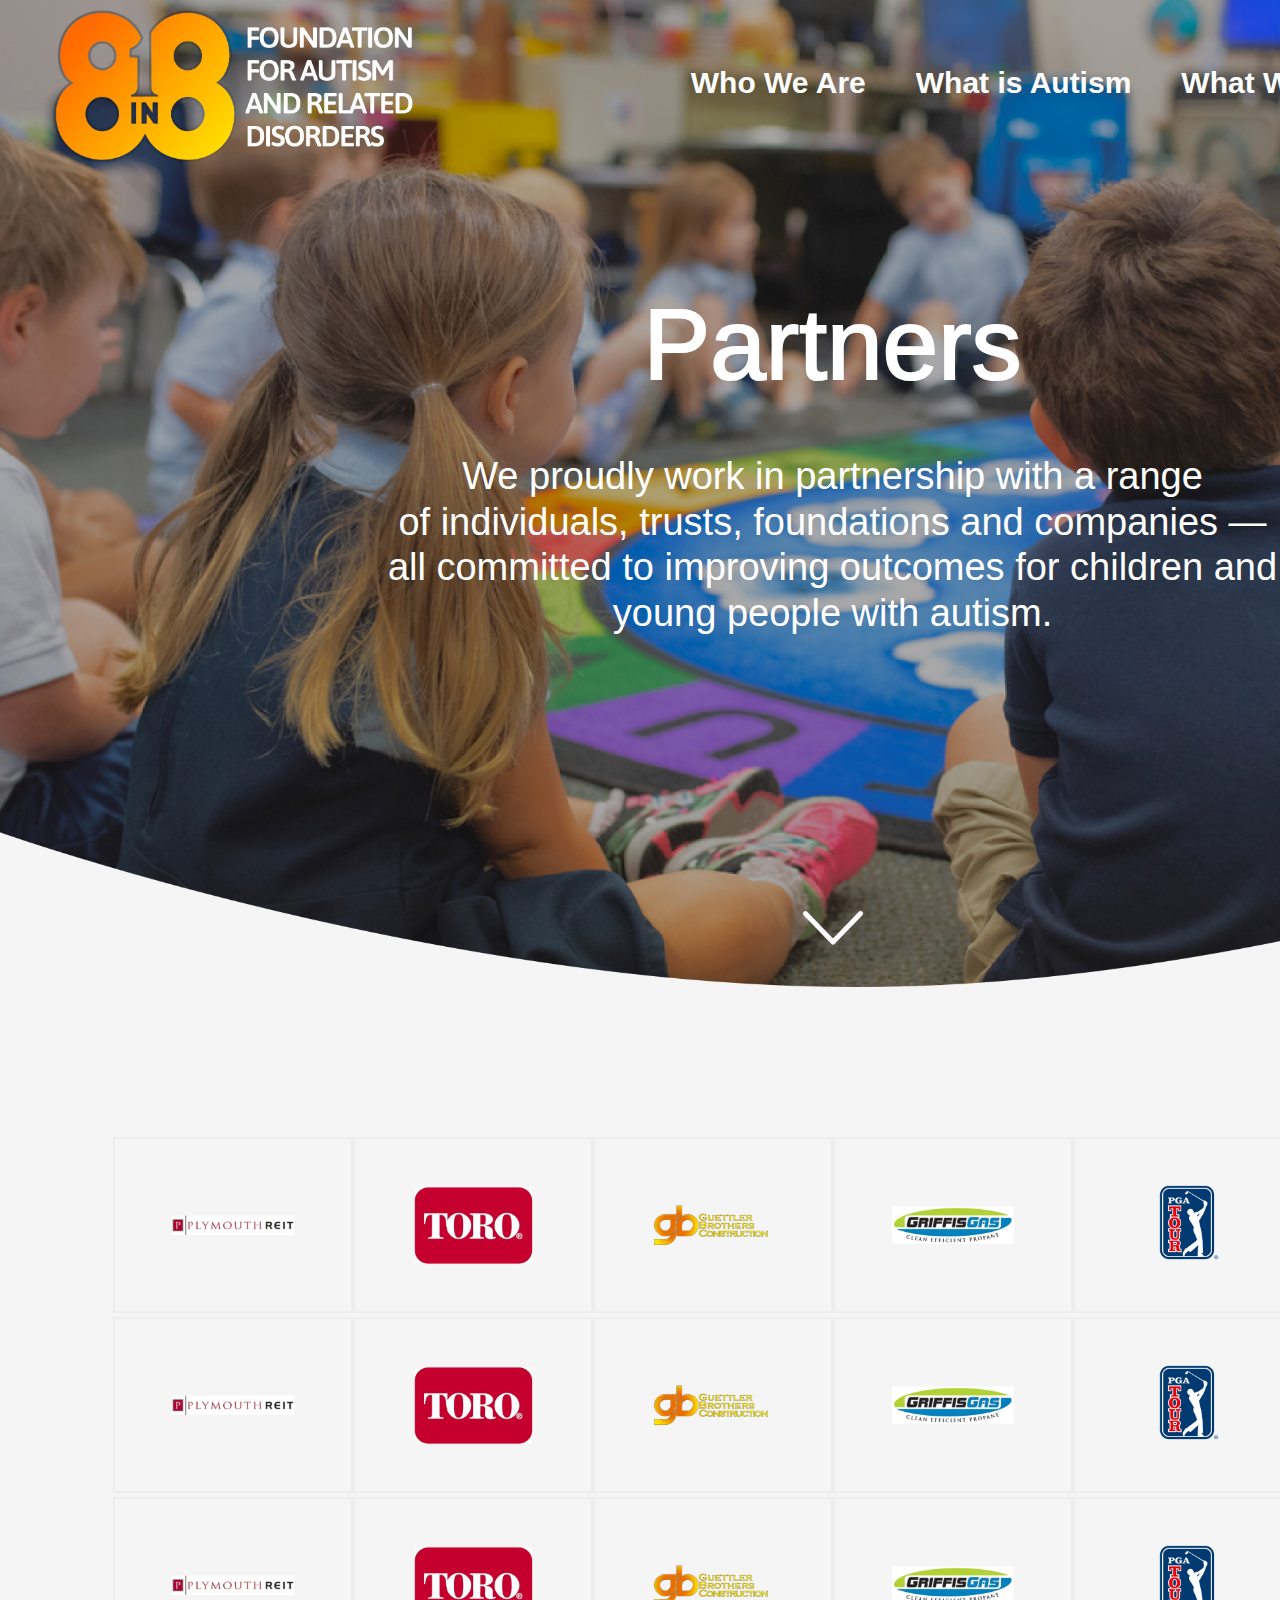
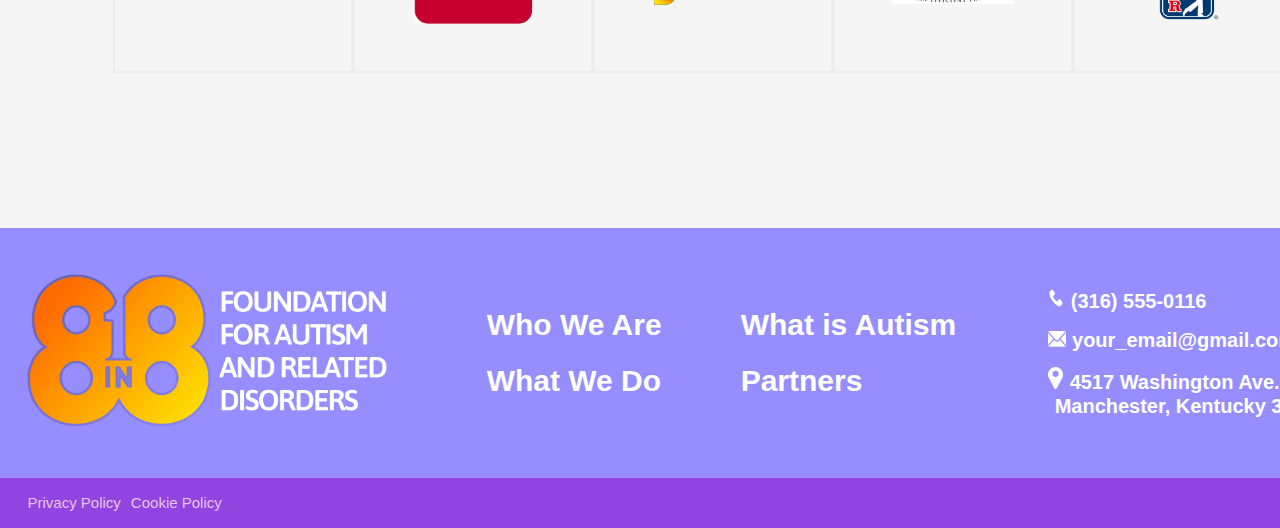
<file: OneIn88/Page 4/index.html>
<!DOCTYPE html>
<html lang="en">
<head>
    <meta charset="UTF-8">
    <meta http-equiv="X-UA-Compatible" content="IE=edge">
    <meta name="viewport" content="width=device-width, initial-scale=1.0">
    <link rel="icon" type="image/x-icon" href="./img/Block1Photo/favicon.ico">
    <link rel="stylesheet" href="./css/reset.css">
    <link rel="stylesheet" href="./css/index.css">
    <title>OneIn88</title>
</head>
<body class="body">
    <section class="block-one">
        <header class="header">
         <div class="header-block">
            <div class="head-logo-block">
                <a class="header-link" href="../Page 1/index.html"><img src="./img/Block1Photo/Лого.png" alt="OneIn88" class="logo"></a>
            </div>
            <ul class="header-menu">
            <li class="header-item"><a class="header-link" href="../Page 1/index.html">Who We Are</a></li>
            <li class="header-item"><a class="header-link" href="../Page 2/index_p2.html">What is Autism</a></li>
            <li class="header-item"><a class="header-link" href="../Page 3/index.html">What We Do</a></li>
            <li class="header-item"><a class="header-link" href="../Page 4/index.html">Partners</a></li>
            <li class=""><a href="#"><img src="./img/Block1Photo/search.png" alt="search" class="header-search"></a></li>
            </ul>
         </div>
        </header>
    
        <div class="fraze">
            <h1 class="big-fraze">Partners</h1>
            <p class="small-fraze">We proudly work in partnership with a range of individuals, trusts, foundations and companies — all committed to improving outcomes for children and young people with autism.</p>
        </div>
        
        <div class="pointer">
        <img src="./img/Block1Photo/pointer.png" alt="pointer" class="arrow-img">
        </div>
        </section>

        <div class="all-partners">
        <section class="eight-block">
            <div class="partners">
                <a href="#"><img src="./img/Partners/plymouthreit.jpg" alt="" class="img-partner"></a>
                <a href="#"><img src="./img/Partners/Toro.jpg" alt="" class="img-partner"></a>
                <a href="#"><img src="./img/Partners/GBC.png" alt="" class="img-partner"></a>
                <a href="#"><img src="./img/Partners/GriffisGas.jpg" alt="" class="img-partner"></a>
                <a href="#"><img src="./img/Partners/Tour.jpg" alt="" class="img-partner"></a>
                <a href="#"><img src="./img/Partners/Dr. Epic.jpg" alt="" class="img-partner"></a>
            </div>
        </section>

        <section class="eight-block">
            <div class="partners">
                <a href="#"><img src="./img/Partners/plymouthreit.jpg" alt="" class="img-partner"></a>
                <a href="#"><img src="./img/Partners/Toro.jpg" alt="" class="img-partner"></a>
                <a href="#"><img src="./img/Partners/GBC.png" alt="" class="img-partner"></a>
                <a href="#"><img src="./img/Partners/GriffisGas.jpg" alt="" class="img-partner"></a>
                <a href="#"><img src="./img/Partners/Tour.jpg" alt="" class="img-partner"></a>
                <a href="#"><img src="./img/Partners/Dr. Epic.jpg" alt="" class="img-partner"></a>
            </div>
        </section>

        <section class="eight-block">
            <div class="partners">
                <a href="#"><img src="./img/Partners/plymouthreit.jpg" alt="" class="img-partner"></a>
                <a href="#"><img src="./img/Partners/Toro.jpg" alt="" class="img-partner"></a>
                <a href="#"><img src="./img/Partners/GBC.png" alt="" class="img-partner"></a>
                <a href="#"><img src="./img/Partners/GriffisGas.jpg" alt="" class="img-partner"></a>
                <a href="#"><img src="./img/Partners/Tour.jpg" alt="" class="img-partner"></a>
                <a href="#"><img src="./img/Partners/Dr. Epic.jpg" alt="" class="img-partner"></a>
            </div>
        </section>
        </div>

        <footer class="footer">
            <a href="../Page 1/index.html"><img src="./img/Block1Photo/Лого.png" alt="OneIn88" class="logo"></a>
            <div class="footer-menu">
            <li class="header-item"><a class="header-link" href="../Page 1/index.html">Who We Are</a></li>
            <li class="header-item"><a class="header-link" href="../Page 2/index_p2.html">What is Autism</a></li>
            <li class="header-item"><a class="header-link" href="../Page 3/index.html">What We Do</a></li>
            <li class="header-item"><a class="header-link" href="../Page 4/index.html">Partners</a></li>
            </div>
            <div class="footer-infblock">
                <div class="foot-info">
                <a href="tel:(316) 555-0116 ;"><p class="phone">(316) 555-0116</p></a>
                <a href="https://mail.google.com" target="_blank"><p class="email">your_email@gmail.com</p></a>
                <a href="https://www.google.com/maps/search/The+White+House/@38.8985551,-77.0397559,17z/data=!3m1!4b1" target="_blank"><p class="adress">4517 Washington Ave. Manchester, Kentucky 39495</p></a>
                </div>
            </div>
            <div class="media-block">
            <a href="../Page 5/index.html"><button class="donate-foot">Donate</button></a>
                <p class="follow">Follow-us</p>
            <div class="soc-media">
               <a href="https://facebook.com" target="_blank"><img src="./img/Block9:1Photo/Facebook.png" alt="" class="icons"></a>
                <a href="https://instagram.com" target="_blank"><img src="./img/Block9:1Photo/insta.png" alt="" class="icons"></a>
                <a href="https://linkedin.com" target="_blank"><img src="./img/Block9:1Photo/in.png" alt="" class="icons"></a>
                <a href="https://youtube.com" target="_blank"><img src="./img/Block9:1Photo/youtube.png" alt="" class="icons"></a>
                <a href="https://twitter.com" target="_blank"><img src="./img/Block9:1Photo/twitter.png" alt="" class="icons"></a>
            </div>
            </div>
        </footer>
        <section class="privacy">
            <div class="block-privacy">
            <div class="policy">
                <a href="#"><p class="priv-paragraph" id="link-policy">Privacy Policy</p></a>
                <a href="#"><p class="priv-paragraph" id="link-policy">Cookie Policy</p></a>
            </div>
                <a href="#"><p class="priv-paragraph">© Copyright 2021. All rights reserved.</p></a>
            </div>
        </section>
</body>
</html>
</file>
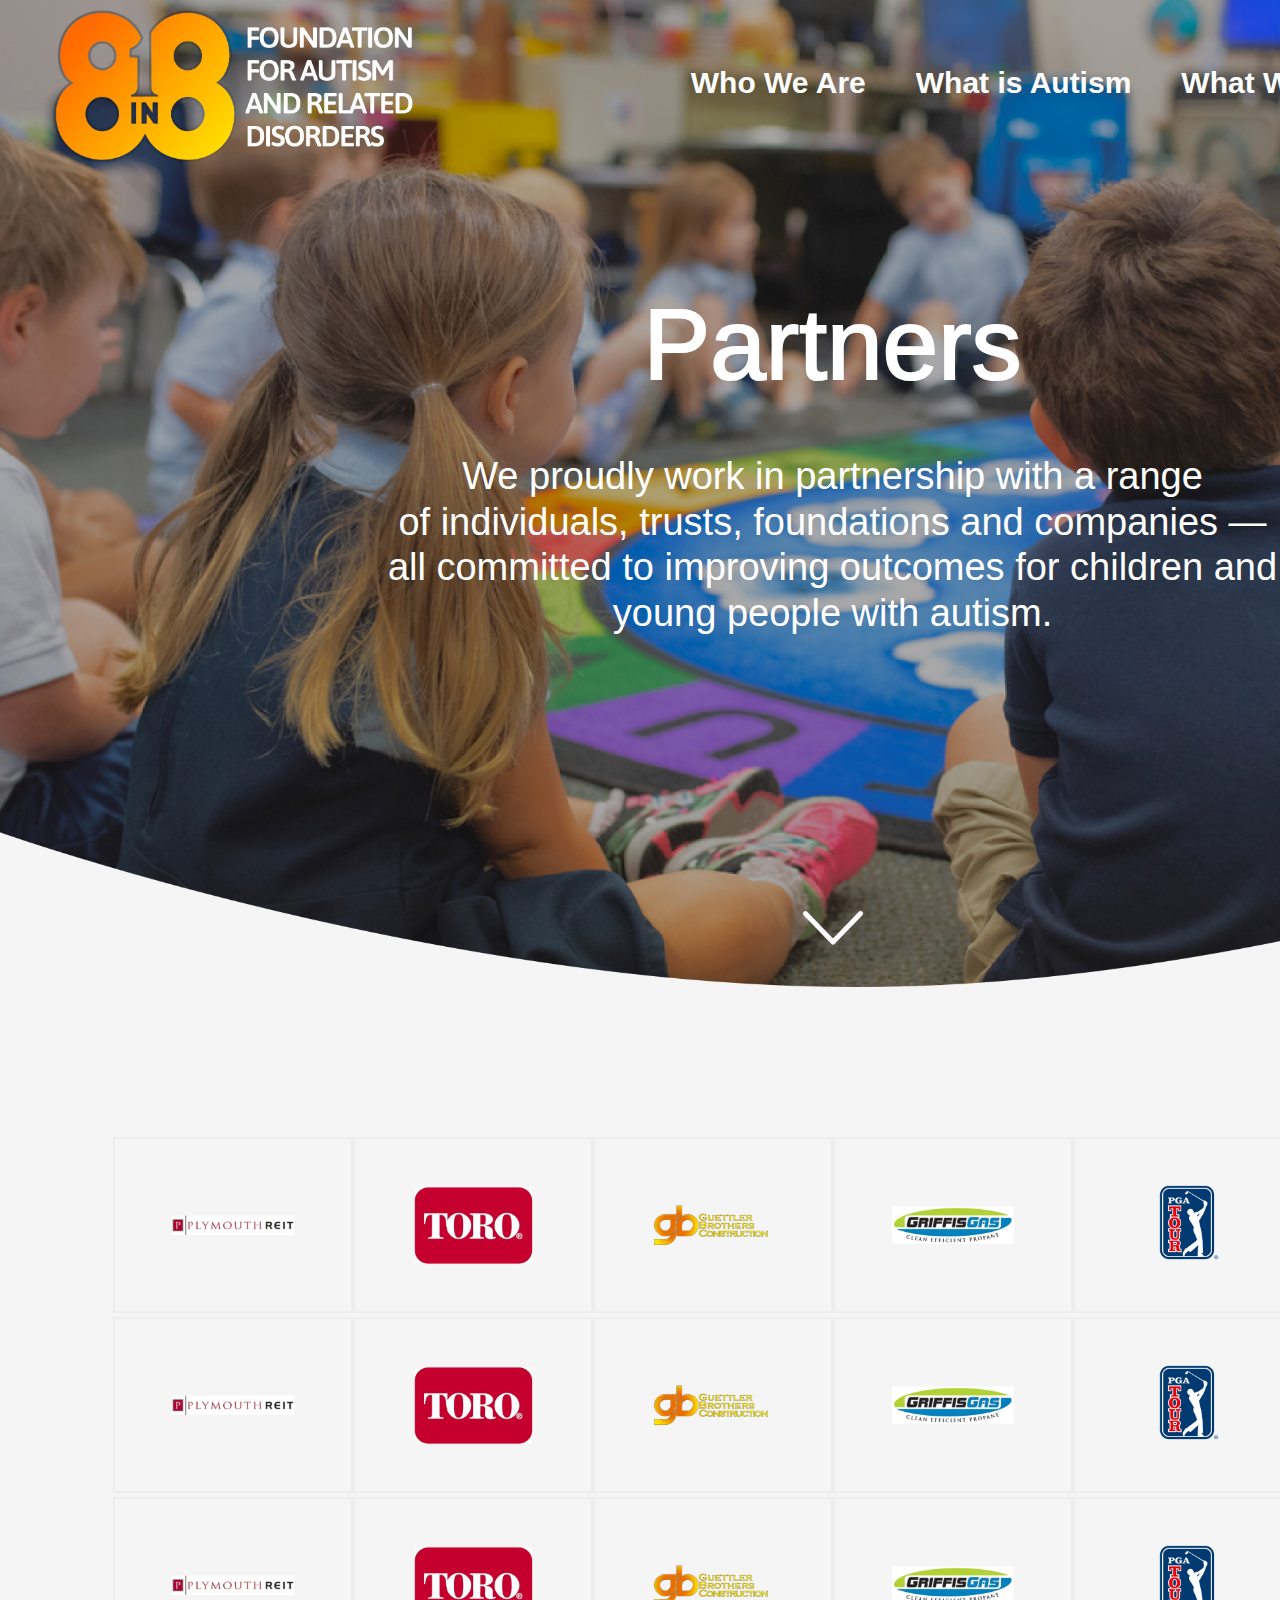
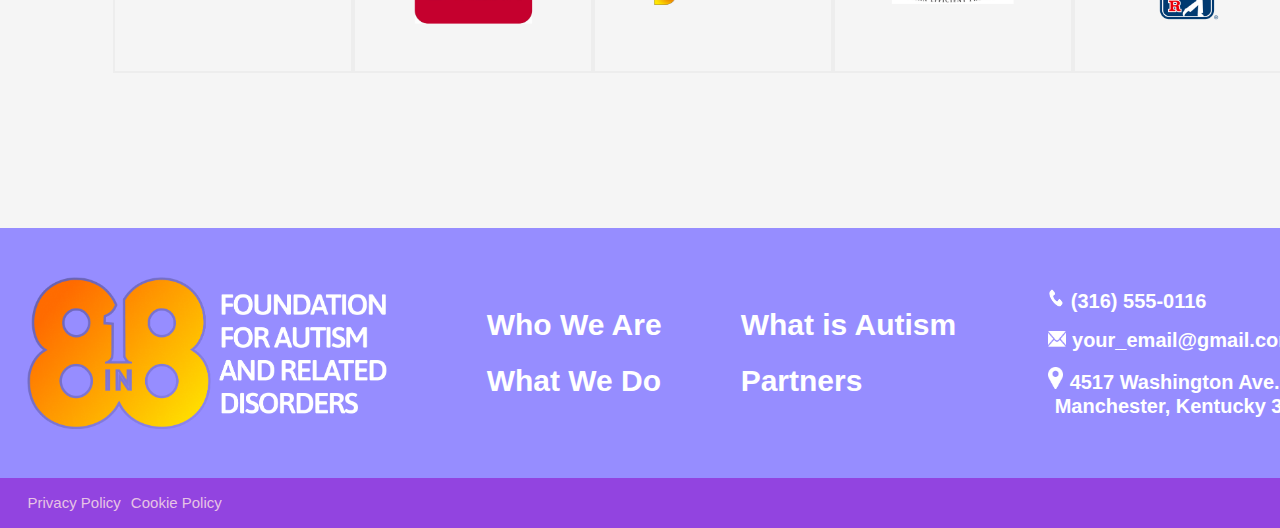
<file: Сайт/Page 4/index.html>
<!DOCTYPE html>
<html lang="en">
<head>
    <meta charset="UTF-8">
    <meta http-equiv="X-UA-Compatible" content="IE=edge">
    <meta name="viewport" content="width=device-width, initial-scale=1.0">
    <link rel="stylesheet" href="./css/reset.css">
    <link rel="stylesheet" href="./css/index.css">
    <title>Document</title>
</head>
<body class="body">
    <section class="block-one">
        <header class="header">
         <div class="header-block">
            <div class="head-logo-block">
                <a class="header-link" href="../Page 1/index.html"><img src="./img/Block1Photo/Лого.png" alt="OneIn88" class="logo"></a>
            </div>
            <ul class="header-menu">
            <li class="header-item"><a class="header-link" href="../Page 1/index.html">Who We Are</a></li>
            <li class="header-item"><a class="header-link" href="../Page 2/index_p2.html">What is Autism</a></li>
            <li class="header-item"><a class="header-link" href="../Page 3/index.html">What We Do</a></li>
            <li class="header-item"><a class="header-link" href="../Page 4/index.html">Partners</a></li>
            <li class=""><a href="#"><img src="./img/Block1Photo/search.png" alt="search" class="header-search"></a></li>
            </ul>
         </div>
        </header>
    
        <div class="fraze">
            <h1 class="big-fraze">Partners</h1>
            <p class="small-fraze">We proudly work in partnership with a range of individuals, trusts, foundations and companies — all committed to improving outcomes for children and young people with autism.</p>
        </div>
        
        <div class="pointer">
        <img src="./img/Block1Photo/pointer.png" alt="pointer" class="arrow-img">
        </div>
        </section>

        <div class="all-partners">
        <section class="eight-block">
            <div class="partners">
                <a href="#"><img src="./img/Partners/plymouthreit.jpg" alt="" class="img-partner"></a>
                <a href="#"><img src="./img/Partners/Toro.jpg" alt="" class="img-partner"></a>
                <a href="#"><img src="./img/Partners/GBC.png" alt="" class="img-partner"></a>
                <a href="#"><img src="./img/Partners/GriffisGas.jpg" alt="" class="img-partner"></a>
                <a href="#"><img src="./img/Partners/Tour.jpg" alt="" class="img-partner"></a>
                <a href="#"><img src="./img/Partners/Dr. Epic.jpg" alt="" class="img-partner"></a>
            </div>
        </section>

        <section class="eight-block">
            <div class="partners">
                <a href="#"><img src="./img/Partners/plymouthreit.jpg" alt="" class="img-partner"></a>
                <a href="#"><img src="./img/Partners/Toro.jpg" alt="" class="img-partner"></a>
                <a href="#"><img src="./img/Partners/GBC.png" alt="" class="img-partner"></a>
                <a href="#"><img src="./img/Partners/GriffisGas.jpg" alt="" class="img-partner"></a>
                <a href="#"><img src="./img/Partners/Tour.jpg" alt="" class="img-partner"></a>
                <a href="#"><img src="./img/Partners/Dr. Epic.jpg" alt="" class="img-partner"></a>
            </div>
        </section>

        <section class="eight-block">
            <div class="partners">
                <a href="#"><img src="./img/Partners/plymouthreit.jpg" alt="" class="img-partner"></a>
                <a href="#"><img src="./img/Partners/Toro.jpg" alt="" class="img-partner"></a>
                <a href="#"><img src="./img/Partners/GBC.png" alt="" class="img-partner"></a>
                <a href="#"><img src="./img/Partners/GriffisGas.jpg" alt="" class="img-partner"></a>
                <a href="#"><img src="./img/Partners/Tour.jpg" alt="" class="img-partner"></a>
                <a href="#"><img src="./img/Partners/Dr. Epic.jpg" alt="" class="img-partner"></a>
            </div>
        </section>
        </div>

        <footer class="footer">
            <img src="./img/Block1Photo/Лого.png" alt="OneIn88" class="logo">
            <div class="footer-menu">
            <li class="header-item"><a class="header-link" href="#">Who We Are</a></li>
            <li class="header-item"><a class="header-link" href="#">What is Autism</a></li>
            <li class="header-item"><a class="header-link" href="#">What We Do</a></li>
            <li class="header-item"><a class="header-link" href="#">Partners</a></li>
            </div>
            <div class="footer-infblock">
                <div class="foot-info">
                <a href="#"><p class="phone">(316) 555-0116</p></a>
                <a href="#"><p class="email">your_email@gmail.com</p></a>
                <a href="#"><p class="adress">4517 Washington Ave. Manchester, Kentucky 39495</p></a>
                </div>
            </div>
            <div class="media-block">
            <a href="../Page 5/index.html"><button class="donate-foot">Donate</button></a>
                <p class="follow">Follow-us</p>
            <div class="soc-media">
               <a href="#"><img src="./img/Block9:1Photo/Facebook.png" alt="" class="icons"></a>
                <a href="#"><img src="./img/Block9:1Photo/insta.png" alt="" class="icons"></a>
                <a href="#"><img src="./img/Block9:1Photo/in.png" alt="" class="icons"></a>
                <a href="#"><img src="./img/Block9:1Photo/youtube.png" alt="" class="icons"></a>
                <a href="#"><img src="./img/Block9:1Photo/twitter.png" alt="" class="icons"></a>
            </div>
            </div>
        </footer>
        <section class="privacy">
            <div class="block-privacy">
            <div class="policy">
                <a href="#"><p class="priv-paragraph" id="link-policy">Privacy Policy</p></a>
                <a href="#"><p class="priv-paragraph" id="link-policy">Cookie Policy</p></a>
            </div>
                <a href="#"><p class="priv-paragraph">© Copyright 2021. All rights reserved.</p></a>
            </div>
        </section>
</body>
</html>
</file>
<file: OneIn88/Page 4/css/index.css>
.body{
    background-color: #F5F5F5;
}

.block-one{
    background-image: url(../img/Block1Photo/Partners_bck.png) ;
    background-size:cover;
    background-repeat: no-repeat;
    height: 987px;
}


.header{
    position: relative;
    top: 0;
    left: calc(50% - 1660px / 2);
    width: 1660px;
}

.header-block{
    display: flex;
    justify-content: space-between;
    align-items: center;
}

.head-logo-block{
    margin-left: 50px;
    margin-top: 10px;
}

.logo{
    width: 370px;
    height: 152px;
}

.header-menu{
    display: flex;
    align-items: center;
}

.header-item{
    list-style-type: none;
    margin-right: 50px;
    font-weight: bold;
    font-size: 30px;
    color: white;
}

.header-item .header-link::before{
    content: '';
    position: absolute;
    top: 40px;
    width: 0%;
    height: 8px;
    background: linear-gradient(0.25turn , #FF8B38 , #FFD338);
    border-radius: 10px;
    transition: 0.6s;
}

.header-item .header-link:hover::before{
    width:100%;
}

.header-search{
    margin-right: 50px;
    width: 35px;
    height: 35px;
}

.fraze{
    display: flex;
    flex-direction: column;
    padding-top: 118px;
    align-items: center;
    padding-bottom: 100px;
    justify-content: center;
}

.big-fraze{
    -webkit-text-stroke: thin;
    font-size: 100px;
    color: white;
    padding-bottom: 50px;
}

.small-fraze{
    width: 894px;
    font-size: 38px;
    color: white;
    text-align: center;
}



.pointer{
    display: flex;
    justify-content: center;
    padding-top: 160px;
    padding-bottom: 20px;
}

.arrow-img{
    width: 62px;
    height: 62px;
    transition: 0.5s;
}

.arrow-img:hover{
    transform: translateY(-7px);
}

.all-partners{
    padding-top: 150px;
    padding-bottom: 150px;
}

.eight-block{
    display: flex;
    justify-content: center;
    width: 1531px;
    margin: 0 auto;
}
.partners{
    display: flex;
    justify-content: space-between;
    align-items: center;
}

.img-partner{
    width: 240px;
    height: 176px;
    border: #EDEDED 2px solid;
}

.img-partner:hover{
    border: none;
    box-shadow: 0 0 10px #a7a7a770 ,0 0 50px #b2b2b269;
    transition: 0.3s;
}

.footer{
    background-color: #968DFF;
    height: 250px;
    display: flex;
    align-items: center;
    justify-content: center;
}

.footer-menu{
    display: grid;
    grid-template-columns: 234px 274px;
    grid-gap: 20px;
    padding-left: 90px;
}

.footer-infblock{
    width: 327px;
    color: white;
    font-size: 20px;
    font-weight: bold;
    margin-left: 40px;
    display: flex;
    flex-direction: column;
    align-items: flex-start;
}

.foot-info{
    display: flex;
    flex-direction: column;
}

.foot-info :not(:last-child){
    margin-bottom: 15px;
}

.phone::before{
    content: '' ;
    background-image: url(../img/Block9Photo/phone.png) ;
    background-size: 16.19px 20px ;
    background-repeat: no-repeat;
    display: inline-block ;
	background-position: right center;
	position:relative;
	right:0.5vw;
    width: 16.19px;
    height: 20px;
}

.email::before{
    content: '' ;
    background-image: url(../img/Block9Photo/email.png) ;
    background-size: 19px 15.4px ;
    background-repeat: no-repeat;
    display: inline-block ;
	background-position: right center;
	position:relative;
	right:0.5vw;
    width: 17.4px;
    height: 15.4px;
}

.adress::before{
    content: '' ;
    background-image: url(../img/Block9Photo/Location.png) ;
    background-size: 15px 22px ;
    background-repeat: no-repeat;
    display: inline-block ;
	background-position: right center;
	position:relative;
	right:0.5vw;
    width: 15px;
    height: 22px;
}

.media-block{
    display: flex;
    flex-direction: column;
    align-items: center;
    justify-content: center;
}

.donate-foot{
    padding: 20px 80px;
    background: linear-gradient(0.25turn , #FF8B38 , #FFD338);
    box-shadow: 0px 8px 15px rgba(0, 0, 0, 0.1);
    border: none;
    border-radius: 50px;
    -webkit-text-stroke: thin;
    color: white;
    font-size: 30px;
    cursor: pointer;
    transition: 0.5s ;
}

.donate-foot:hover{
    box-shadow: 0 0 10px #FFD338, 0 0 25px #FF8B38, 0 0 50px #FFD338;
}

.donate-foot:active{
    background: linear-gradient(0.25turn , #fd7615 , #fcc913);
    box-shadow: 0 0 10px #fcc913, 0 0 25px #fd7615, 0 0 50px #fcc913;
}

.follow{
    margin-top: 10px;
    color: white;
    font-size: 15px;
    font-weight: bold;
}

.soc-media{
display: flex;
margin-top: 5px;
}

.icons{
    width: 35px;
    height: 35px;
    margin-right: 10px;
    transition: 0.5s ;
}

.icons:hover{
    transform: translateY(-5px);
}

.privacy{
    background-color: #9244E0;
    height: 50px;
    display: flex;
    align-items: center;
    justify-content: center;
}


.block-privacy{
    display: flex;
    justify-content: space-between;
    align-items: center;
    width: 1610px;
    margin:  0 auto;
}

.priv-paragraph{
    color: #E7C3E5;
    font-size: 15px;
}

#link-policy{
    margin-right: 10px;
}

.policy{
    display: flex;
}

@media screen and (max-width: 1600px) {
    .block-one{
        width: 1665px;
        margin: 0 auto;
    }
    .all-partners{
        width: 1665px;
        margin: 0 auto;
    }

    .footer{
        width: 1665px;
        margin: 0 auto;
    }

    .privacy{
        width: 1665px;
        margin: 0 auto;
    }
}
</file>
<file: Сайт/Page 4/css/index.css>
.body{
    background-color: #F5F5F5;
}

.block-one{
    background-image: url(../img/Block1Photo/Partners_bck.png) ;
    background-size:cover;
    background-repeat: no-repeat;
    height: 987px;
}


.header{
    position: relative;
    top: 0;
    left: calc(50% - 1660px / 2);
    width: 1660px;
}

.header-block{
    display: flex;
    justify-content: space-between;
    align-items: center;
}

.head-logo-block{
    margin-left: 50px;
    margin-top: 10px;
}

.logo{
    width: 370px;
    height: 152px;
}

.header-menu{
    display: flex;
    align-items: center;
}

.header-item{
    list-style-type: none;
    margin-right: 50px;
    font-weight: bold;
    font-size: 30px;
    color: white;
}

.header-item .header-link::before{
    content: '';
    position: absolute;
    top: 40px;
    width: 0%;
    height: 8px;
    background: linear-gradient(0.25turn , #FF8B38 , #FFD338);
    border-radius: 10px;
    transition: 0.6s;
}

.header-item .header-link:hover::before{
    width:100%;
}

.header-search{
    margin-right: 50px;
    width: 35px;
    height: 35px;
}

.fraze{
    display: flex;
    flex-direction: column;
    padding-top: 118px;
    align-items: center;
    padding-bottom: 100px;
    justify-content: center;
}

.big-fraze{
    -webkit-text-stroke: thin;
    font-size: 100px;
    color: white;
    padding-bottom: 50px;
}

.small-fraze{
    width: 894px;
    font-size: 38px;
    color: white;
    text-align: center;
}



.pointer{
    display: flex;
    justify-content: center;
    padding-top: 160px;
    padding-bottom: 20px;
}

.arrow-img{
    width: 62px;
    height: 62px;
    transition: 0.5s;
}

.arrow-img:hover{
    transform: translateY(-7px);
}

.all-partners{
    padding-top: 150px;
    padding-bottom: 150px;
}

.eight-block{
    display: flex;
    justify-content: center;
    width: 1531px;
    margin: 0 auto;
}
.partners{
    display: flex;
    justify-content: space-between;
    align-items: center;
}

.img-partner{
    width: 240px;
    height: 176px;
    border: #EDEDED 2px solid;
}

.img-partner:hover{
    border: none;
    box-shadow: 0 0 10px #a7a7a770 ,0 0 50px #b2b2b269;
    transition: 0.3s;
}

.footer{
    background-color: #968DFF;
    height: 250px;
    display: flex;
    align-items: center;
    justify-content: center;
}

.footer-menu{
    display: grid;
    grid-template-columns: 234px 274px;
    grid-gap: 20px;
    padding-left: 90px;
}

.footer-infblock{
    width: 327px;
    color: white;
    font-size: 20px;
    font-weight: bold;
    margin-left: 40px;
    display: flex;
    flex-direction: column;
    align-items: flex-start;
}

.foot-info{
    display: flex;
    flex-direction: column;
}

.foot-info :not(:last-child){
    margin-bottom: 15px;
}

.phone::before{
    content: '' ;
    background-image: url(../img/Block9Photo/phone.png) ;
    background-size: 16.19px 20px ;
    background-repeat: no-repeat;
    display: inline-block ;
	background-position: right center;
	position:relative;
	right:0.5vw;
    width: 16.19px;
    height: 20px;
}

.email::before{
    content: '' ;
    background-image: url(../img/Block9Photo/email.png) ;
    background-size: 19px 15.4px ;
    background-repeat: no-repeat;
    display: inline-block ;
	background-position: right center;
	position:relative;
	right:0.5vw;
    width: 17.4px;
    height: 15.4px;
}

.adress::before{
    content: '' ;
    background-image: url(../img/Block9Photo/Location.png) ;
    background-size: 15px 22px ;
    background-repeat: no-repeat;
    display: inline-block ;
	background-position: right center;
	position:relative;
	right:0.5vw;
    width: 15px;
    height: 22px;
}

.media-block{
    display: flex;
    flex-direction: column;
    align-items: center;
    justify-content: center;
}

.donate-foot{
    padding: 20px 80px;
    background: linear-gradient(0.25turn , #FF8B38 , #FFD338);
    box-shadow: 0px 8px 15px rgba(0, 0, 0, 0.1);
    border: none;
    border-radius: 50px;
    -webkit-text-stroke: thin;
    color: white;
    font-size: 30px;
    cursor: pointer;
    transition: 0.5s ;
}

.donate-foot:hover{
    box-shadow: 0 0 10px #FFD338, 0 0 25px #FF8B38, 0 0 50px #FFD338;
}

.donate-foot:active{
    background: linear-gradient(0.25turn , #fd7615 , #fcc913);
    box-shadow: 0 0 10px #fcc913, 0 0 25px #fd7615, 0 0 50px #fcc913;
}

.follow{
    margin-top: 10px;
    color: white;
    font-size: 15px;
    font-weight: bold;
}

.soc-media{
display: flex;
margin-top: 5px;
}

.icons{
    width: 35px;
    height: 35px;
    margin-right: 10px;
    transition: 0.5s ;
}

.icons:hover{
    transform: translateY(-5px);
}

.privacy{
    background-color: #9244E0;
    height: 50px;
    display: flex;
    align-items: center;
    justify-content: center;
}


.block-privacy{
    display: flex;
    justify-content: space-between;
    align-items: center;
    width: 1610px;
    margin:  0 auto;
}

.priv-paragraph{
    color: #E7C3E5;
    font-size: 15px;
}

#link-policy{
    margin-right: 10px;
}

.policy{
    display: flex;
}

@media screen and (max-width: 1600px) {
    .block-one{
        width: 1665px;
        margin: 0 auto;
    }
    .all-partners{
        width: 1665px;
        margin: 0 auto;
    }

    .footer{
        width: 1665px;
        margin: 0 auto;
    }

    .privacy{
        width: 1665px;
        margin: 0 auto;
    }
}
</file>
